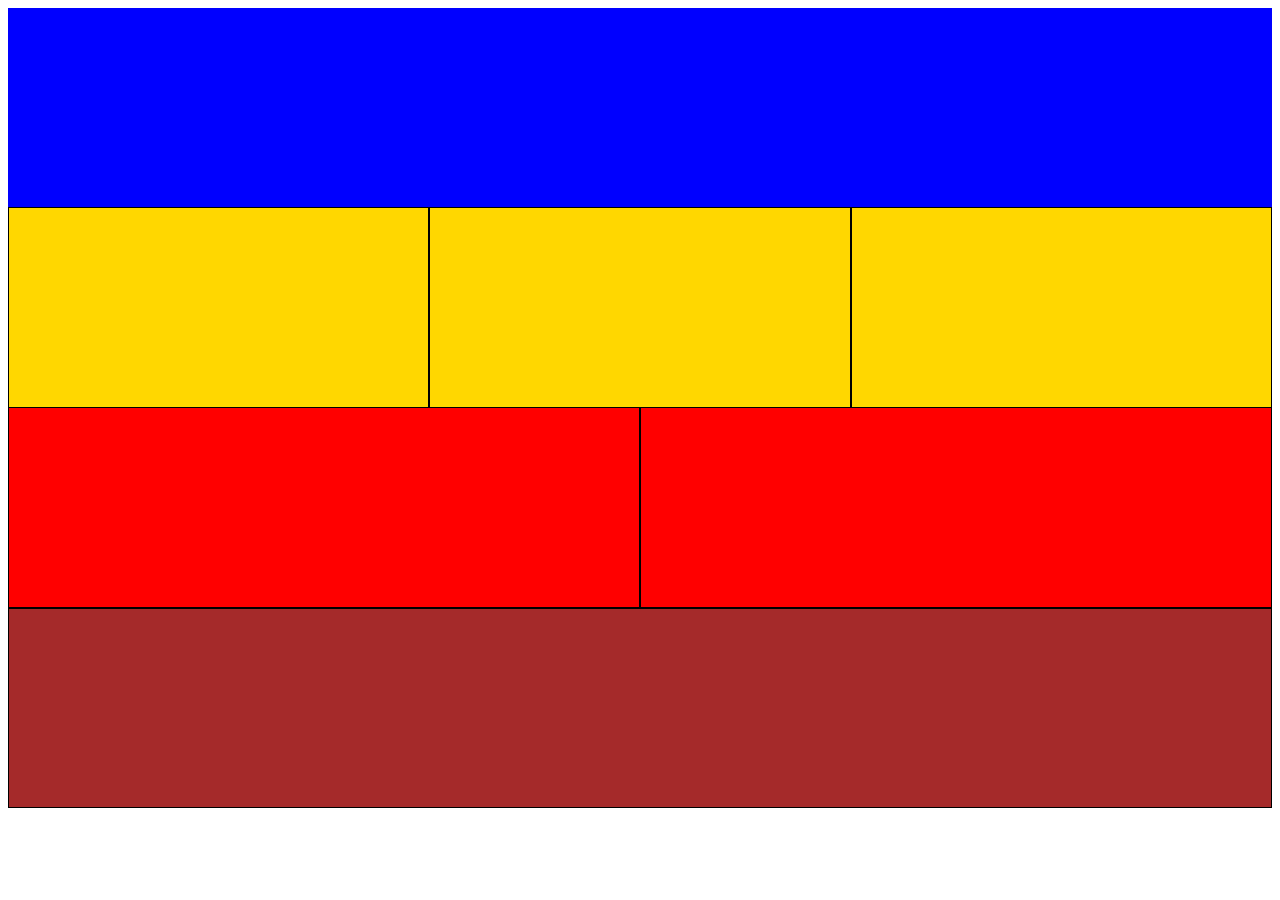
<file: Homework/Class05/layout_1/index.html>
<!DOCTYPE html>
<html lang="en">
<head>
    <meta charset="UTF-8">
    <meta http-equiv="X-UA-Compatible" content="IE=edge">
    <meta name="viewport" content="width=device-width, initial-scale=1.0">
    <title>Layout 1</title>
    <link rel="stylesheet" href="app.css">
</head>
<body>
    <header></header>
    <section class="smallBox"></section>
    <section class="smallBox"></section>
    <section class="smallBox"></section>
    <section class="largeBox"></section>
    <section class="largeBox"></section>
    <footer></footer>
</body>
</html>
</file>
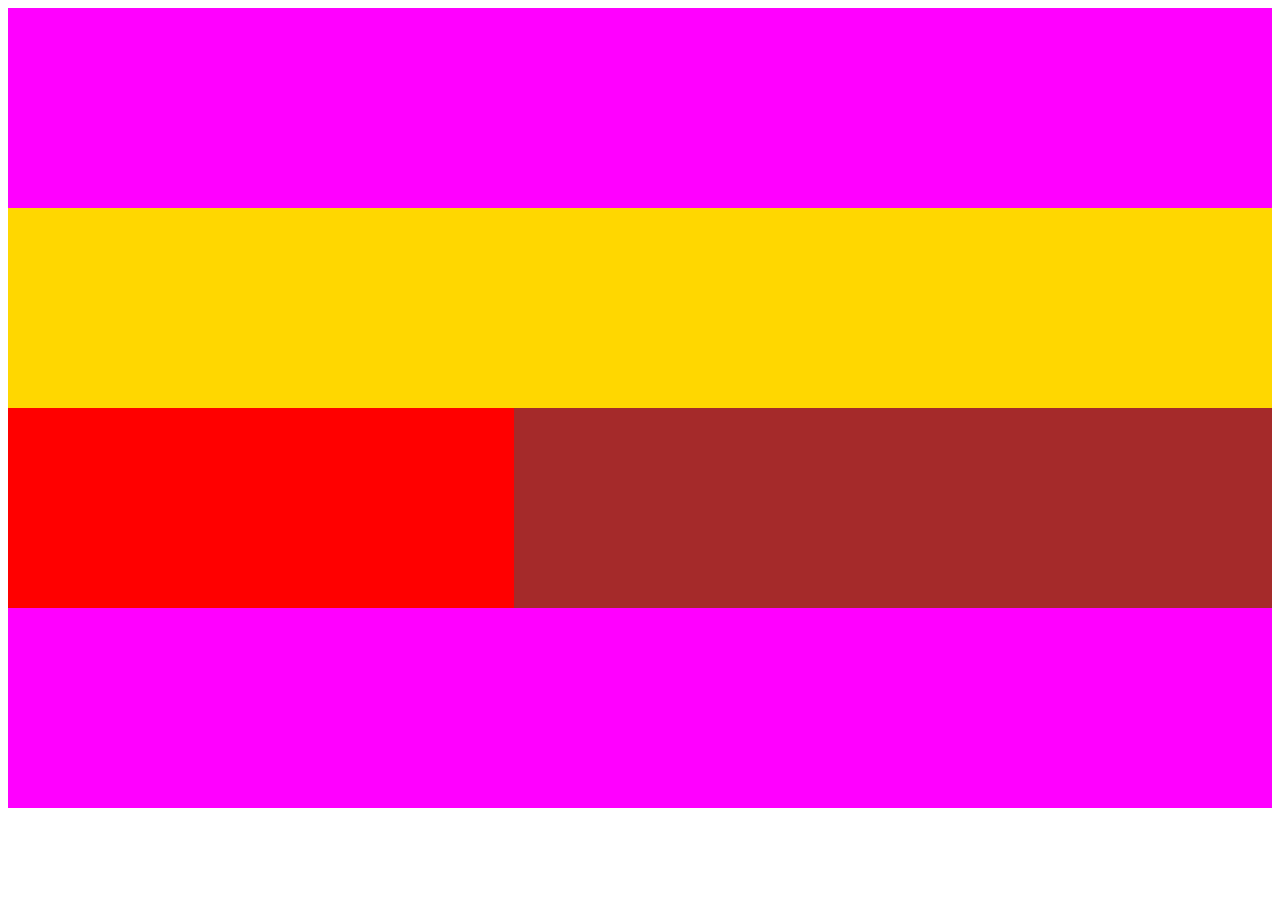
<file: Homework/Class05/layout_2/index.html>
<!DOCTYPE html>
<html lang="en">
<head>
    <meta charset="UTF-8">
    <meta http-equiv="X-UA-Compatible" content="IE=edge">
    <meta name="viewport" content="width=device-width, initial-scale=1.0">
    <title>Layout 2</title>
    <link rel="stylesheet" href="app.css">
</head>
<body>
    <header></header>
    <section class="big"></section>
    <section class="small"></section>
    <section class="large"></section>
    <footer></footer>
</body>
</html>
</file>
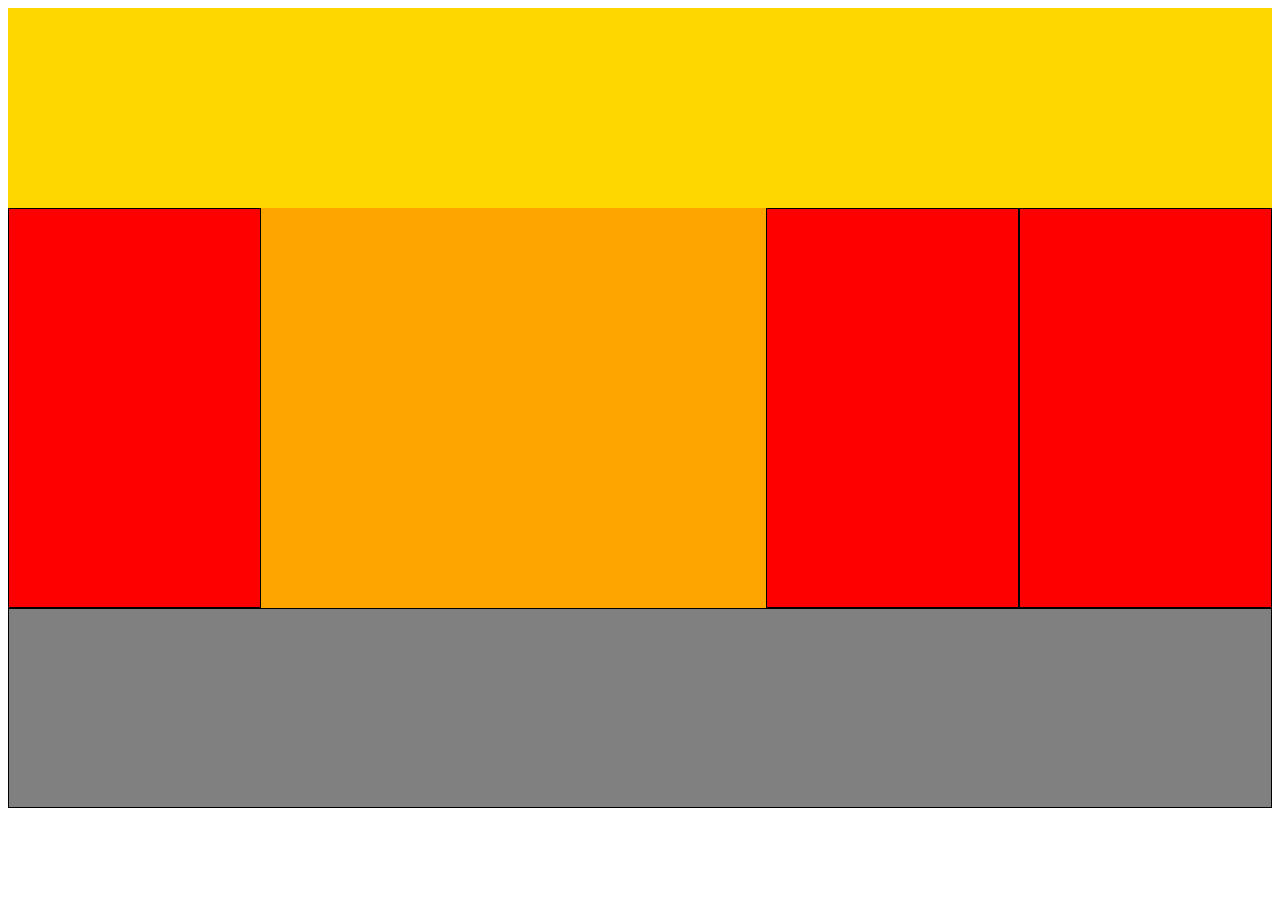
<file: Homework/Class05/layout_3/index.html>
<!DOCTYPE html>
<html lang="en">
<head>
    <meta charset="UTF-8">
    <meta http-equiv="X-UA-Compatible" content="IE=edge">
    <meta name="viewport" content="width=device-width, initial-scale=1.0">
    <title>Layout 3</title>
    <link rel="stylesheet" href="app.css">
</head>
<body>
    <header></header>
    <section class="small"></section>
    <section class="big"></section>
    <section class="small"></section>
    <section class="small"></section>
    <footer></footer>
</body>
</html>
</file>
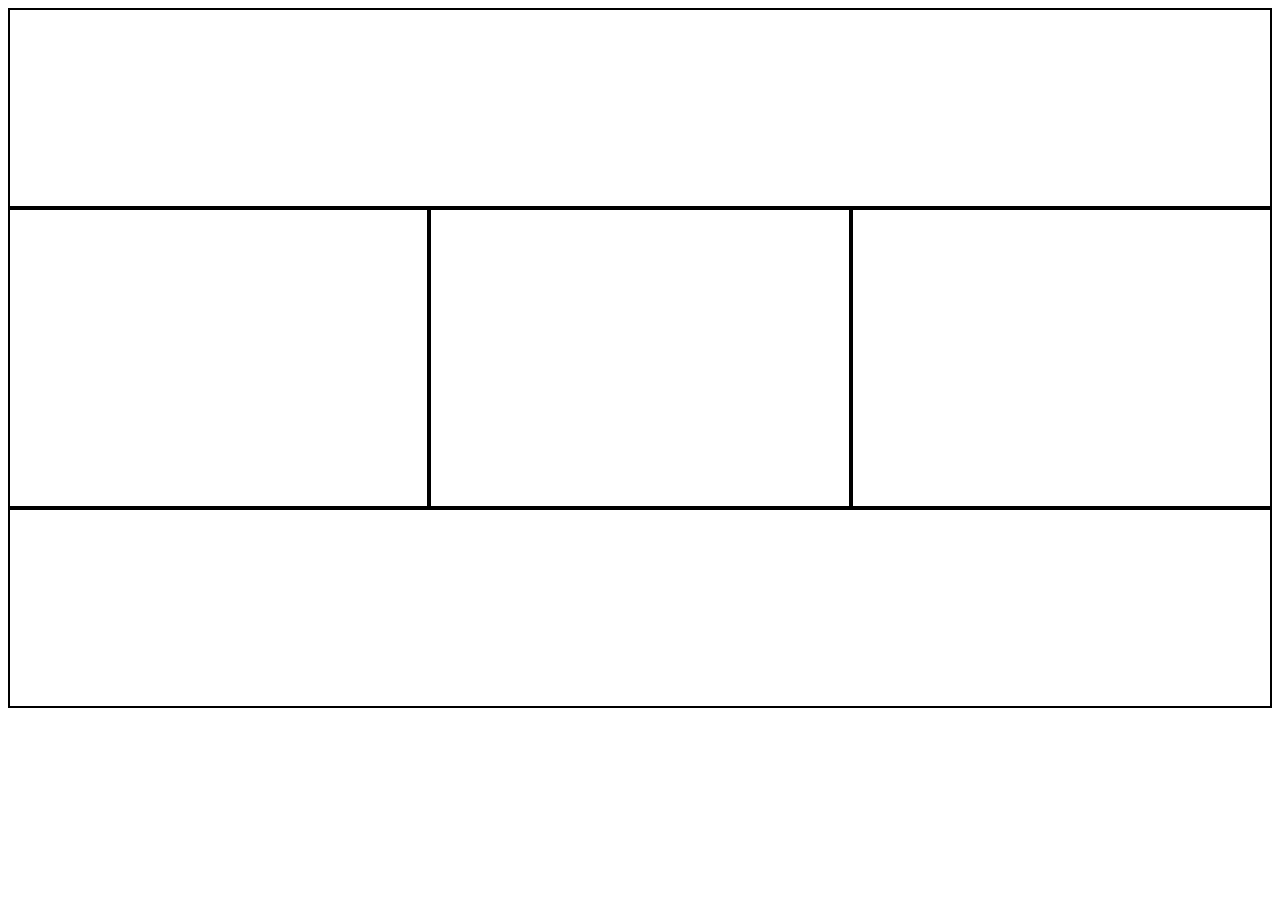
<file: Homework/Class06/15minutesofPain/index.html>
<!DOCTYPE html>
<html lang="en">
<head>
    <meta charset="UTF-8">
    <meta http-equiv="X-UA-Compatible" content="IE=edge">
    <meta name="viewport" content="width=device-width, initial-scale=1.0">
    <title>15 Minutes Of Pain</title>
    <link rel="stylesheet" href="app.css">
</head>
<body>
    <header></header>
    <section></section>
    <section></section>
    <section></section>
    <footer></footer>
</body>
</html>
</file>
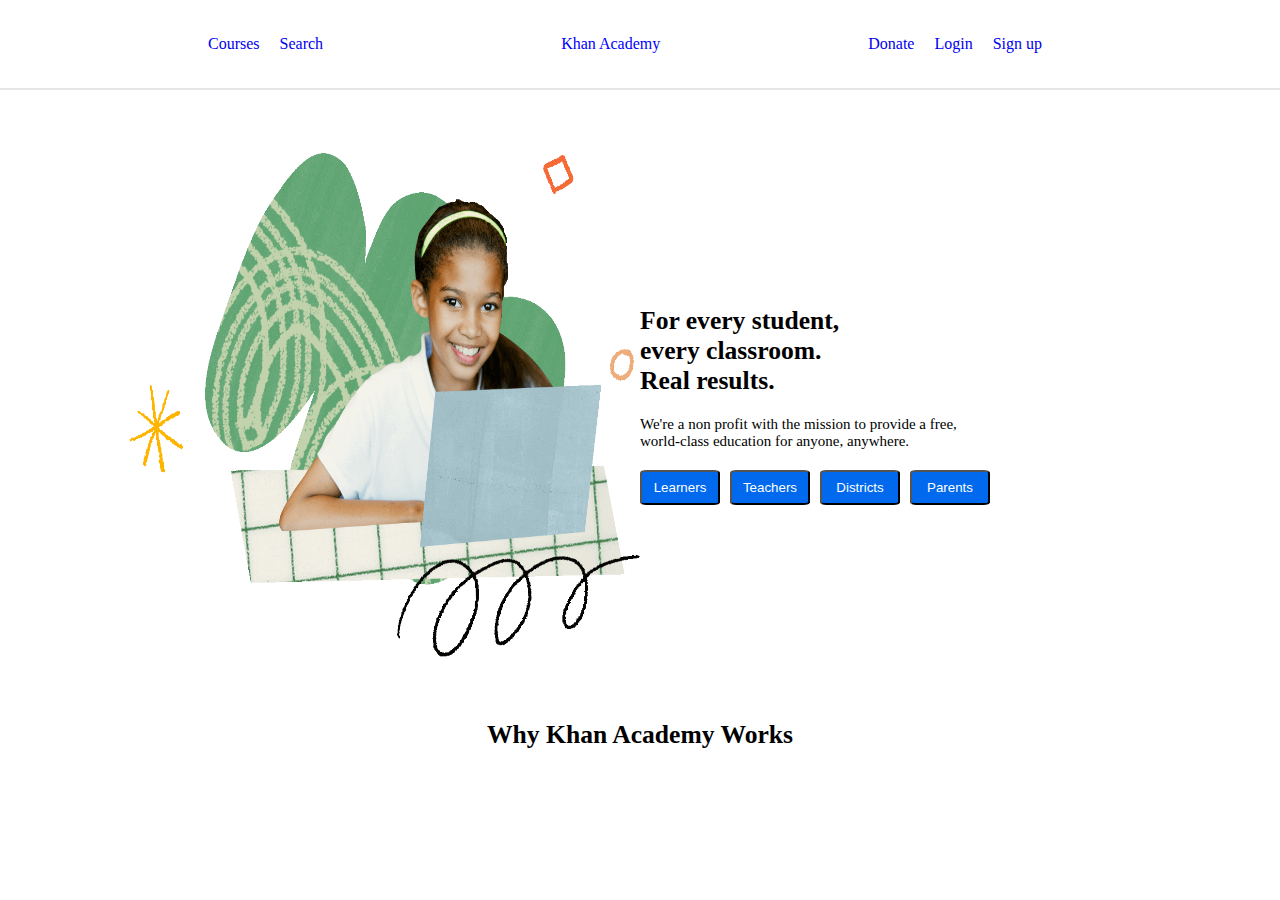
<file: Homework/Class07/khanAcademy/index.html>
<!DOCTYPE html>
<html lang="en">
<head>
    <meta charset="UTF-8">
    <meta http-equiv="X-UA-Compatible" content="IE=edge">
    <meta name="viewport" content="width=device-width, initial-scale=1.0">
    <title>Khan Academy</title>
    <link rel="stylesheet" href="app.css">
</head>
<body>
    <!-- Nav -->
    <nav>
        <ul>
            <li><a href="#">Courses</a></li>
            <li> <a href="#">Search</a></li>
        </ul>
        <span>Khan Academy</span>
        <ul>
            <li><a href="#">Donate</a></li>
            <li><a href="#">Login</a></li>
            <li><a href="#">Sign up</a></li>
        </ul>
    </nav>
    <!-- Hero -->
    <header>
        <div class="divLeft">
            <img src="hero_student_collage_compressed_no_whitespace.png" class="studentHero" alt="Student Hero">
        </div>
        <div class="divRight">
            <div class="divRightWrapper">
                <h1>For every student,
                    <br>
                    every classroom.
                    <br>
                    Real results.
                </h1>
                <p>We're a non profit with the mission to provide a free, world-class education for anyone, anywhere.</p>
                <ul>
                    <li>
                        <button>Learners</button>
                    </li>
                    <li>
                        <button>Teachers</button>
                    </li>
                    <li>
                        <button>Districts</button>
                    </li>
                    <li>
                        <button>Parents</button>
                    </li>
                </ul>
            </div>
        </div>
    </header>
    <!-- Footer -->
    <footer>
        <h1>Why Khan Academy Works</h1>
    </footer>

</body>
</html>
</file>
<file: Homework/Class05/layout_1/app.css>
/*Box Model Hack */

* {
    box-sizing: border-box;
}

/* Clear fix hack */
.clearfix:after {
    content: ".";
    display: block;
    clear: both;
    visibility: hidden; 
    line-height 0;
    height: 0;
}

.clear {
    clear: both;
}

header {
    border-bottom: 1px solid black;
    height: 200px;
    background-color: blue;
}

.smallBox{
    border: 1px solid black;
    border-top: none;
    width: 33.333333333%;
    height: 200px;
    background-color: gold;
    float: left;
}

.largeBox {
    width: 50%;
    border: 1px solid black;
    border-top: none;
    background-color: red;
    height: 200px;
    float: right;
}

footer {
    border-top: none;
    border: 1px solid black;
    height: 200px;
    background-color: brown;
}

header, footer {
    clear: both;
}
</file>
<file: Homework/Class05/layout_2/app.css>
/*Box Model Hack */

* {
    box-sizing: border-box;
}

/* Clear fix hack */
.clearfix:after {
    content: ".";
    display: block;
    clear: both;
    visibility: hidden; 
    line-height 0;
    height: 0;
}

.clear {
    clear: both;
}

header {
    height: 200px;
    background-color: blue;
}

.big {
    height: 200px;
    background-color: gold;
}

.small {
    height: 200px;
    background-color: red;
    width: 40%;
    float: left;
}

.large {
    height: 200px;
    background-color: brown;
    width: 60%;
    float: left;
}

header, footer {
    height: 200px;
    background-color: magenta;
    clear: both;
}
</file>
<file: Homework/Class05/layout_3/app.css>
/*Box Model Hack */

* {
    box-sizing: border-box;
}

/* Clear fix hack */
.clearfix:after {
    content: ".";
    display: block;
    clear: both;
    visibility: hidden; 
    line-height 0;
    height: 0;
}

.clear {
    clear: both;
}


/*** Layout 3 ****/

header {
    height: 200px;
    background-color: gold;
}

.small {
    width: 20%;
    height: 400px;
    background-color: red;
    float: left;
    border: 1px solid black;
}

.big {
    width: 40%;
    height: 400px; 
    background-color: orange;
    float: left;
}

footer {
    background-color: grey;
    height: 200px;
    border: 1px solid black;
}

header, footer {
    clear: both;
}
</file>
<file: Homework/Class06/15minutesofPain/app.css>
/*Box Model Hack */

* {
    box-sizing: border-box;
}

/* Clear fix hack */
.clearfix:after {
    content: ".";
    display: block;
    clear: both;
    visibility: hidden; 
    line-height 0;
    height: 0;
}

.clear {
    clear: both;
}

header {
    height: 200px;
    border: 2px solid black;
}

section{
    height: 300px;
    width: 33.3333%;
    float: left;
    border: 2px solid black;
}

footer{
    height: 200px;
    border: 2px solid black;
}

header, footer {
    clear: both;
}

@media screen and (max-width: 500px) {
    header{
        background-color: orange;
    }
}

@media screen and (max-width: 700px) {
    section {
        background-color: blue;
    }
}

@media screen and (max-width: 900px) {
    footer {
        background-color: gold;
    }
}
</file>
<file: Homework/Class07/khanAcademy/app.css>
* {
    padding: 0;
    margin: 0;
    box-sizing: border-box;
}

/*** Erase Me Later ****/
/* 
nav, header, footer, .divLeft, .divRight, .divRightWrapper {
    border: 2px solid black;
}
 */

/*** Layout ***/

nav {
    height: 10vh;
    border-bottom: 2px solid #e3e5e6;
}

header {
    height: 70vh;
}

footer {
    height: 20vh;
}

.divLeft, .divRight {
    width: 50%;
    height: 100%;
}

.divLeft {
    float: left;
}

.divRight {
    float: right;
}

footer {
    clear: both;
}

.divRightWrapper {
    width: 50%;
    height: 75%;
}

/*** Flexbox ***/

nav {
    display: flex;
    justify-content: space-evenly;
    align-items: center;
}

ul{
    display: flex;
}

.divLeft {
    display: flex;
    justify-content: flex-end;
    align-items: center;
}

.divRight {
    display: flex;
    justify-content: flex-start;
    align-items: center;
}

.divRightWrapper {
    display: flex;
    flex-direction: column;
    justify-content: center;
    align-items: flex-start;
}

footer {
    display: flex;
    justify-content: center;
}

/*** Content ***/

ul, li, a {
    text-decoration: none;
    list-style: none;
    padding-right: 10px;
}

a:hover {
    color: blue;
}

.logo {
    height: 100px;
    width: 200px;
}

.studentHero {
    height: 80%;
    width: 80%;
}

.divRight {
    text-align: left;
}

h1 {
    font-size: 2vw;
}

p {
    font-size: 15px;
    margin-top: 20px;
    margin-bottom: 20px;
}

span {
    color: blue;
}

button {
    background-color: #0069ee;
    color: white;
    padding: 8px;
    width: 80px;
    border-radius: 8%;
    cursor: pointer;
}
</file>
